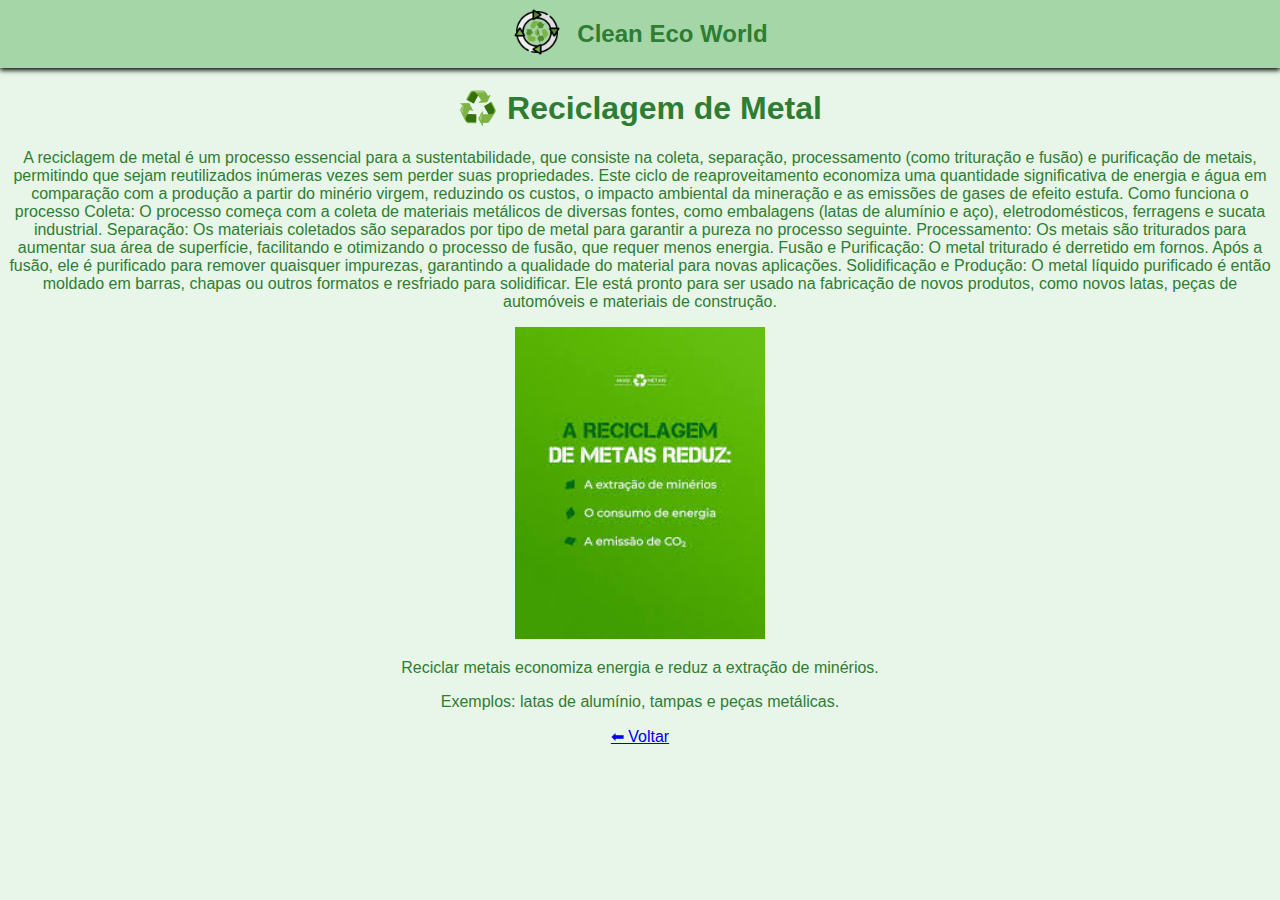
<file: metal.html>
<!DOCTYPE html>
<html lang="pt-BR">
<head>
    <meta charset="UTF-8">
    <title>Reciclagem de Metal</title>
    <link rel="stylesheet" href="style.css">
</head>
<body>
    <header>
        <div class="header-container">
          <a href="index.html"><img src="imagens/6387550.png" width="50" height="50" alt="Logo da Clean Eco World"></a>
          <h2>Clean Eco World</h2>
        </div>
      </header>
    <h1>♻️ Reciclagem de Metal</h1>
    <p>A reciclagem de metal é um processo essencial para a sustentabilidade, que consiste na coleta, separação, processamento (como trituração e fusão) e purificação de metais, 
      permitindo que sejam reutilizados inúmeras vezes sem perder suas propriedades. Este ciclo de reaproveitamento economiza uma quantidade significativa de energia e água em 
      comparação com a produção a partir do minério virgem, reduzindo os custos, o impacto ambiental da mineração e as emissões de gases de efeito estufa. 
      Como funciona o processo
      Coleta: O processo começa com a coleta de materiais metálicos de diversas fontes, como embalagens (latas de alumínio e aço), eletrodomésticos, ferragens e sucata industrial.
      Separação: Os materiais coletados são separados por tipo de metal para garantir a pureza no processo seguinte.
      Processamento: Os metais são triturados para aumentar sua área de superfície, facilitando e otimizando o processo de fusão, que requer menos energia.
      Fusão e Purificação: O metal triturado é derretido em fornos. Após a fusão, ele é purificado para remover quaisquer impurezas, garantindo a qualidade do material para novas aplicações.
      Solidificação e Produção: O metal líquido purificado é então moldado em barras, chapas ou outros formatos e resfriado para solidificar. Ele está pronto para ser usado na 
      fabricação de novos produtos, como novos latas, peças de automóveis e materiais de construção. </p>
    <img src="imagens/metal.png"width="250" alt="">
      <p>Reciclar metais economiza energia e reduz a extração de minérios.</p>
    <p>Exemplos: latas de alumínio, tampas e peças metálicas.</p>
    <a href="index.html" >⬅ Voltar</a>
</body>
</html>
</file>
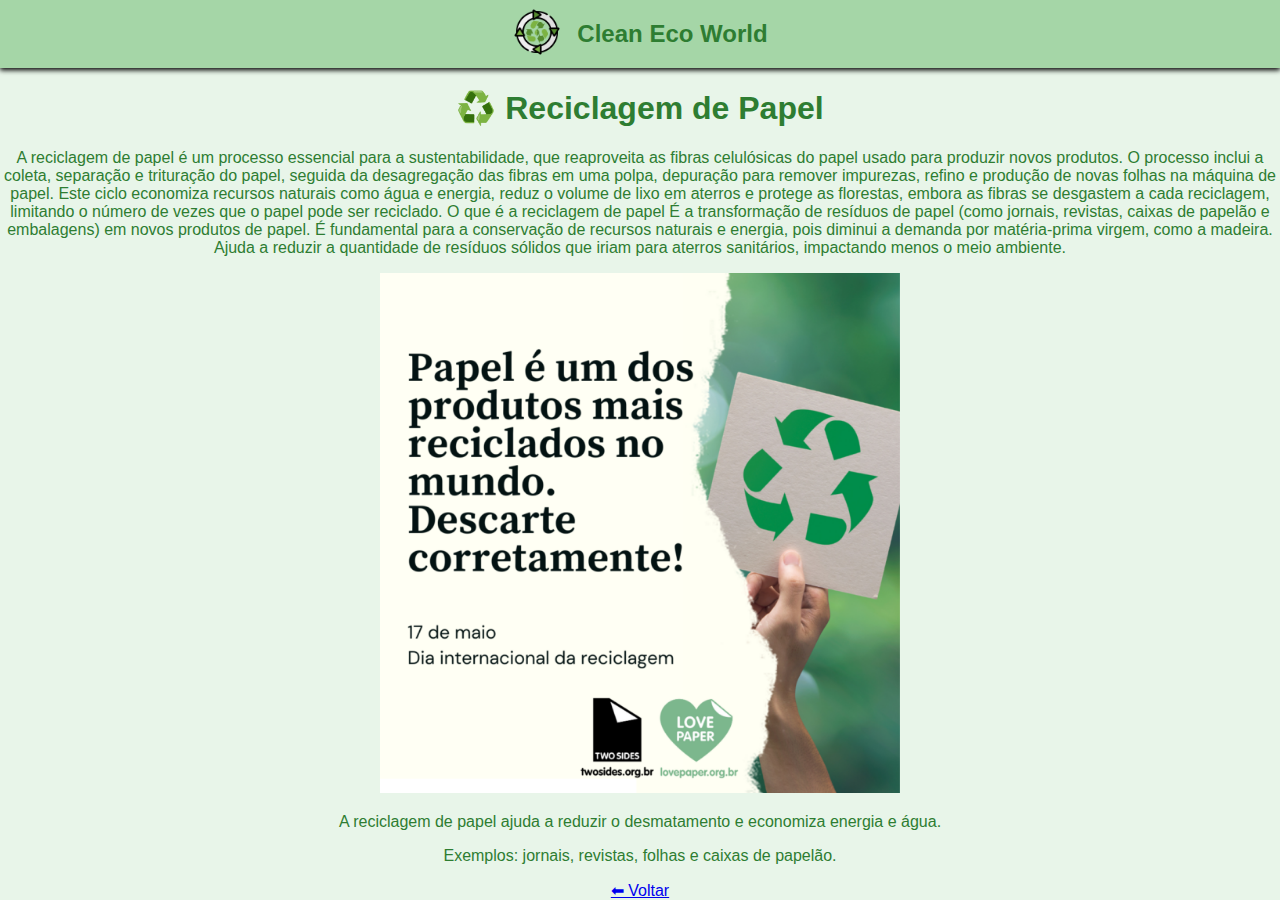
<file: papel.html>
<!DOCTYPE html>
<html lang="pt-BR">
<head>
    <meta charset="UTF-8">
    <title>Reciclagem de Papel</title>
    <link rel="stylesheet" href="style.css">
</head>
<body>
    <header>
        <div class="header-container">
          <a href="index.html"><img src="imagens/6387550.png" width="50" height="50" alt="Logo da Clean Eco World"></a>
          <h2>Clean Eco World</h2>
        </div>
      </header>
    <h1>♻️ Reciclagem de Papel</h1>
    <P>A reciclagem de papel é um processo essencial para a sustentabilidade, que reaproveita as fibras celulósicas do papel usado para 
      produzir novos produtos. O processo inclui a coleta, separação e trituração do papel, seguida da desagregação das fibras em uma 
      polpa, depuração para remover impurezas, refino e produção de novas folhas na máquina de papel. Este ciclo economiza recursos naturais 
      como água e energia, reduz o volume de lixo em aterros e protege as florestas, embora as fibras se desgastem a cada reciclagem, 
      limitando o número de vezes que o papel pode ser reciclado. 
      O que é a reciclagem de papel
      É a transformação de resíduos de papel (como jornais, revistas, caixas de papelão e embalagens) em novos produtos de papel.
      É fundamental para a conservação de recursos naturais e energia, pois diminui a demanda por matéria-prima virgem, como a madeira.
      Ajuda a reduzir a quantidade de resíduos sólidos que iriam para aterros sanitários, impactando menos o meio ambiente.</P>
      <img src="imagens/papel.png" width="520"alt="">
      <p>A reciclagem de papel ajuda a reduzir o desmatamento e economiza energia e água.</p>
    <p>Exemplos: jornais, revistas, folhas e caixas de papelão.</p>
    <a href="index.html">⬅ Voltar</a>
</body>
</html>
</file>
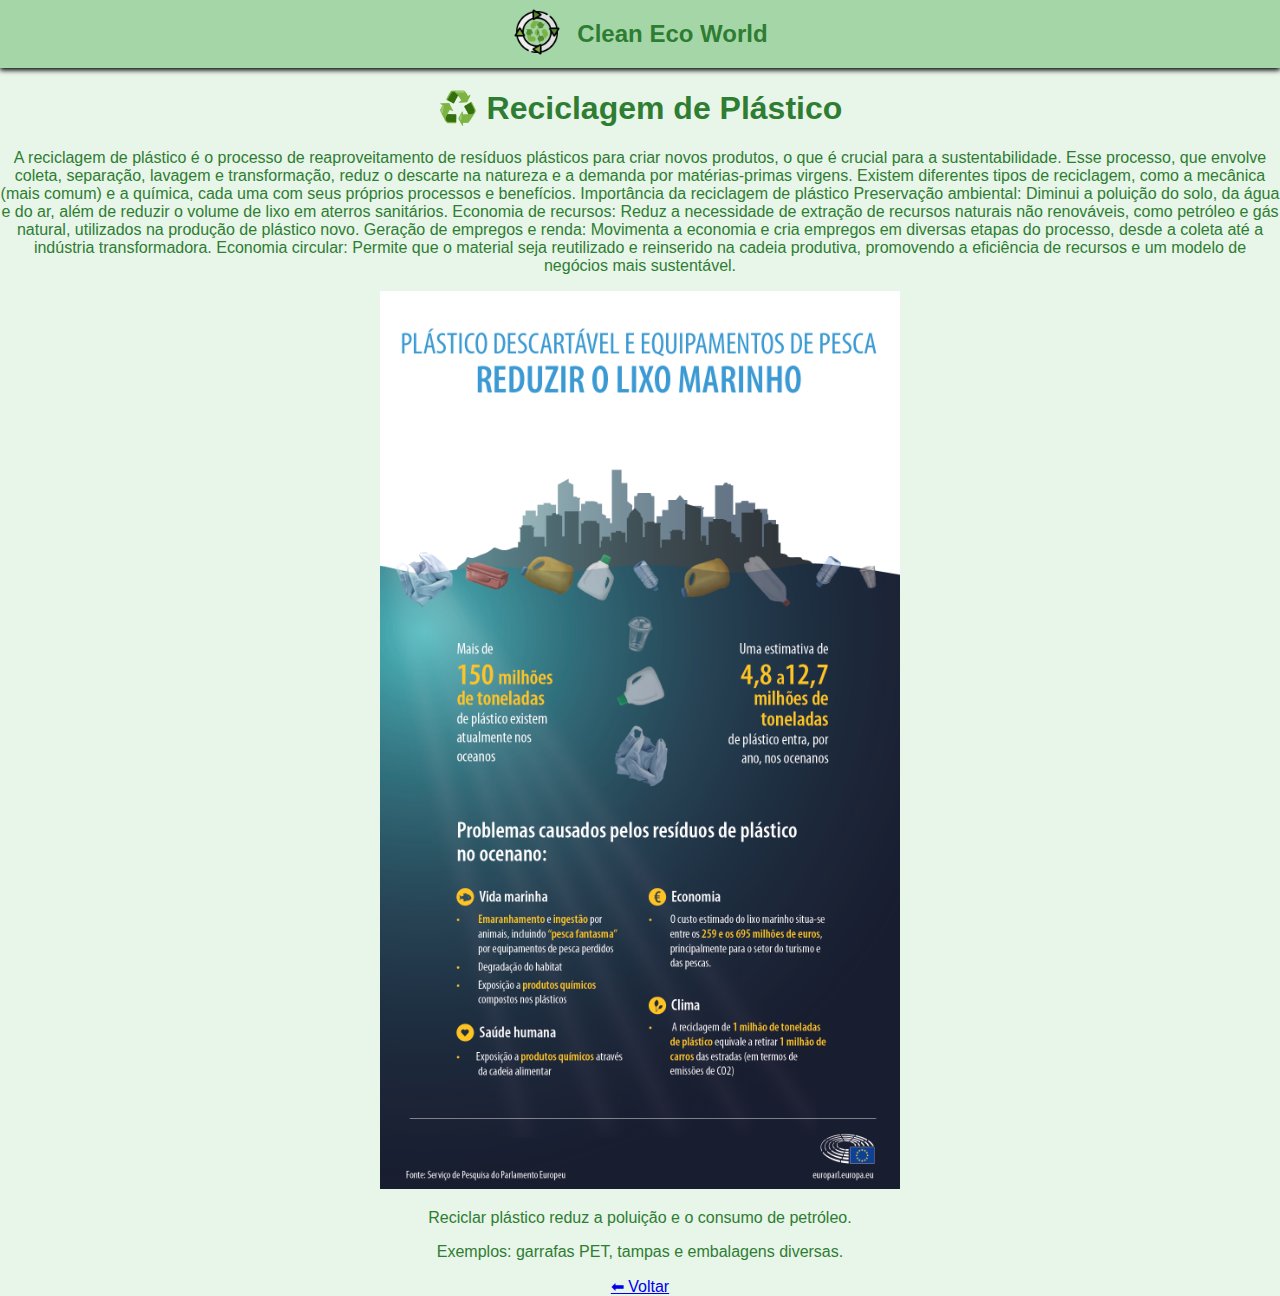
<file: Plástico.html>
<!DOCTYPE html>
<html lang="pt-BR">
<head>
    <meta charset="UTF-8">
    <title>Reciclagem de Plástico</title>
    <link rel="stylesheet" href="style.css">
</head>
<body>
    <header>
        <div class="header-container">
          <a href="index.html"><img src="imagens/6387550.png" width="50" height="50" alt="Logo da Clean Eco World"></a>
          <h2>Clean Eco World</h2>
        </div>
      </header>
    <h1>♻️ Reciclagem de Plástico</h1>
    <p>A reciclagem de plástico é o processo de reaproveitamento de resíduos plásticos para criar novos produtos, o que é crucial para a sustentabilidade. Esse processo, que envolve coleta, separação, lavagem e transformação, reduz o descarte na natureza e a demanda por matérias-primas virgens. Existem diferentes tipos de reciclagem, como a mecânica (mais comum) e a química, cada uma com seus próprios processos e benefícios. 
      Importância da reciclagem de plástico
      Preservação ambiental: Diminui a poluição do solo, da água e do ar, além de reduzir o volume de lixo em aterros sanitários.
      Economia de recursos: Reduz a necessidade de extração de recursos naturais não renováveis, como petróleo e gás natural, utilizados na produção de plástico novo.
      Geração de empregos e renda: Movimenta a economia e cria empregos em diversas etapas do processo, desde a coleta até a indústria transformadora.
      Economia circular: Permite que o material seja reutilizado e reinserido na cadeia produtiva, promovendo a eficiência de recursos e um modelo de negócios mais sustentável. </p>
      <img src="imagens/plastico.png" width="520"alt="">
      <p>Reciclar plástico reduz a poluição e o consumo de petróleo.</p>
    <p>Exemplos: garrafas PET, tampas e embalagens diversas.</p>
    <a href="index.html">⬅ Voltar</a>

</body>
</html>
</file>
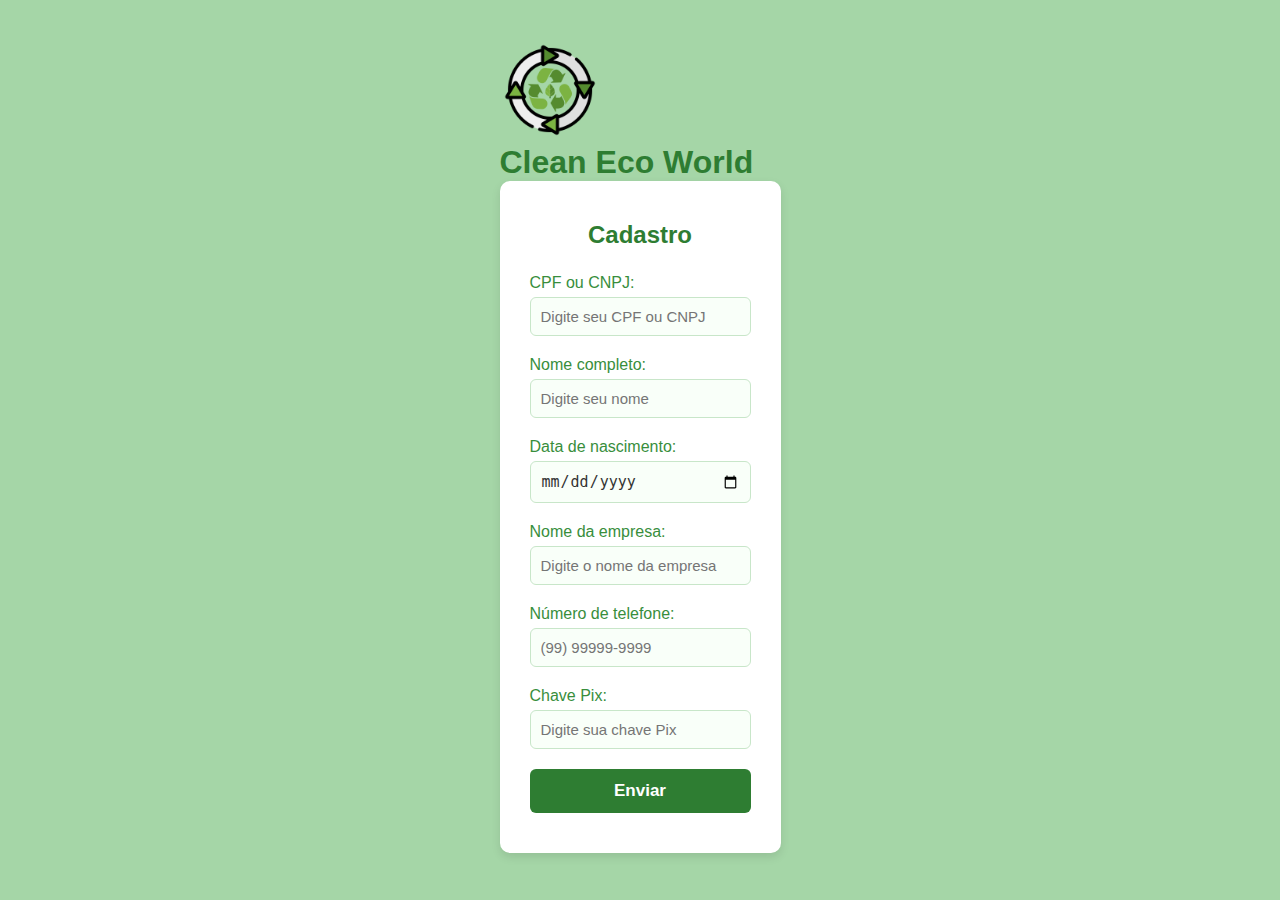
<file: proxix.html>
<!DOCTYPE html>
<html lang="pt-br">
<head>
  <meta charset="UTF-8">
  <title>Formulário de Cadastro</title>
<link rel="stylesheet" href="stilo.css">
</head>
<body>
  <form  action="#" method="post" onsubmit="return false;"> 
    <a href="index.html"><img src="imagens/6387550.png" width="100" height="100" alt="logo da Eco" ><H1> Clean Eco World</H1></a>

  <div class="form-container">
    <h2>Cadastro</h2>
    <form>
      <div class="form-group">
        <label for="cpfCnpj">CPF ou CNPJ:</label>
        <input type="text" id="cpfCnpj" name="cpfCnpj" placeholder="Digite seu CPF ou CNPJ" required >
      </div>

      <div class="form-group">
        <label for="nome">Nome completo:</label>
        <input type="text" id="nome" name="nome" placeholder="Digite seu nome" required>
      </div>

      <div class="form-group">
        <label for="dataNascimento">Data de nascimento:</label>
        <input type="date" id="dataNascimento" name="dataNascimento" required>
      </div>

      <div class="form-group">
        <label for="empresa">Nome da empresa:</label>
        <input type="text" id="empresa" name="empresa" placeholder="Digite o nome da empresa" required>
      </div>

      <div class="form-group">
        <label for="telefone">Número de telefone:</label>
        <input type="tel" id="telefone" name="telefone" placeholder="(99) 99999-9999" required>
      </div>

      <div class="form-group">
        <label for="pix">Chave Pix:</label>
        <input type="text" id="pix" name="pix" placeholder="Digite sua chave Pix" required>
      </div>

      <button type="submit">Enviar</button>
    </form>
  </div>

</body>
</html>
</file>
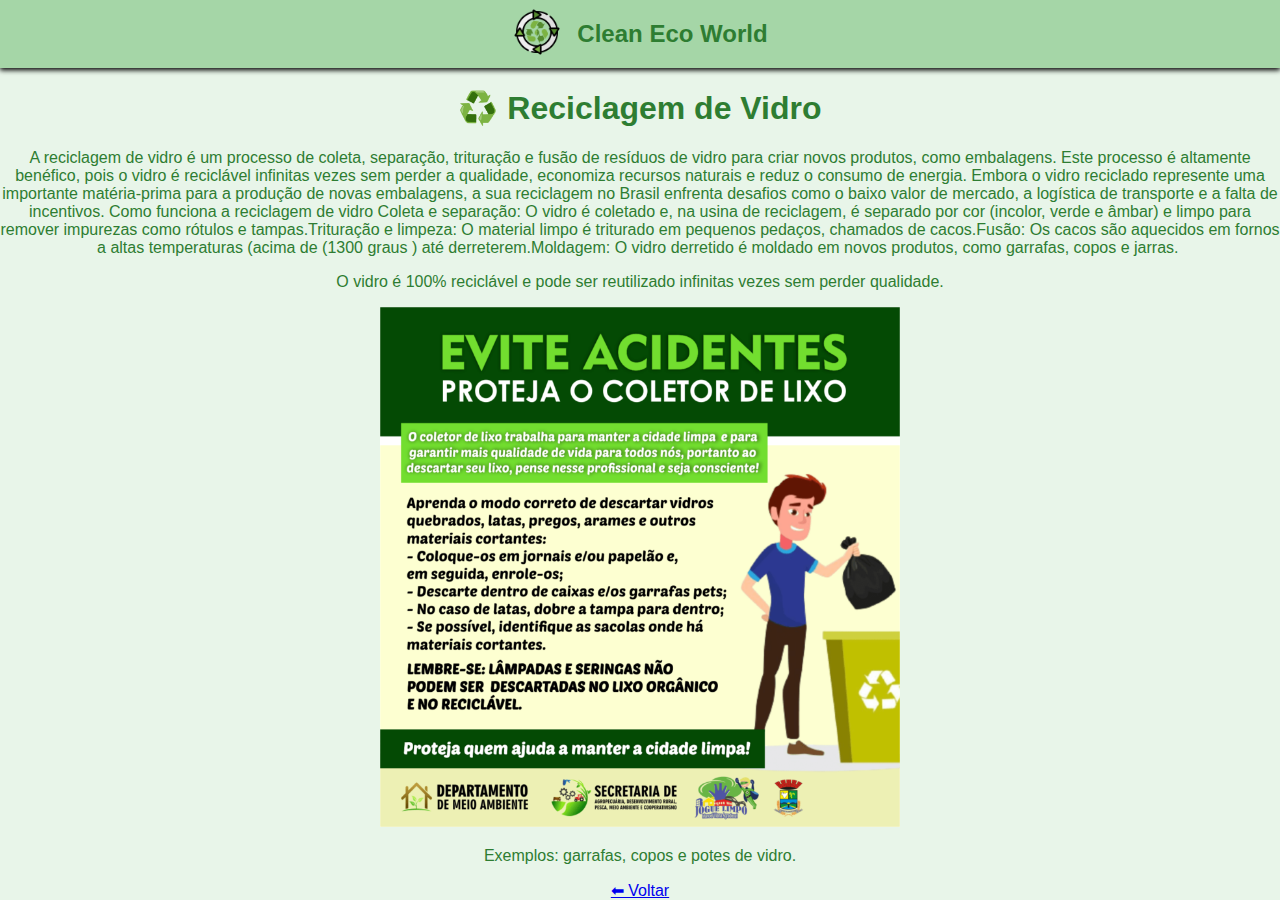
<file: vidro.html>
<!DOCTYPE html>
<html lang="pt-BR">
<head>
    <meta charset="UTF-8">
    <title>Reciclagem de Vidro</title>
    <link rel="stylesheet" href="style.css">
</head>
<body>
    <header>
        <div class="header-container">
          <a href="index.html"><img src="imagens/6387550.png" width="50" height="50" alt="Logo da Clean Eco World"></a>
          <h2>Clean Eco World</h2>
        </div>
      </header>
    <h1>♻️ Reciclagem de Vidro</h1>
    <p>A reciclagem de vidro é um processo de coleta, separação, trituração e fusão de resíduos de vidro para criar novos produtos,
       como embalagens. Este processo é altamente benéfico, pois o vidro é reciclável infinitas vezes sem perder a qualidade, economiza 
       recursos naturais e reduz o consumo de energia. Embora o vidro reciclado represente uma importante matéria-prima para a produção de
        novas embalagens, a sua reciclagem no Brasil enfrenta desafios como o baixo valor de mercado, a logística de transporte e a falta
         de incentivos. Como funciona a reciclagem de vidro Coleta e separação: O vidro é coletado e, na usina de reciclagem, é separado por cor 
         (incolor, verde e âmbar) e limpo para remover impurezas como rótulos e tampas.Trituração e limpeza: O material limpo é triturado em 
         pequenos pedaços, chamados de cacos.Fusão: Os cacos são aquecidos em fornos a altas temperaturas (acima de (1300 graus )
         até derreterem.Moldagem: O vidro derretido é moldado em novos produtos, como garrafas, copos e jarras. </p>
    <p>O vidro é 100% reciclável e pode ser reutilizado infinitas vezes sem perder qualidade.</p>
    <img src="imagens/vidro.png"width="520" alt="">
    <p>Exemplos: garrafas, copos e potes de vidro.</p>
    <a href="index.html">⬅ Voltar</a>
</body>
</html>
</file>
<file: style.css>
body {
    font-family: 'Poppins', sans-serif;
    background-color: #e8f5e9;
    margin: 0;
    padding: 0;
    text-align: center;
    color: #2e7d32;
  }
  
  header {
    background-color: #a5d6a7;
    padding: 20px 20;
    box-shadow: 0 2px 5px rgba(0,0,0,0.1);
  
  }
  .titulo{
 font-family: Arial, Helvetica, sans-serif;

    box-shadow: 0 2px 5px rgba(1,1,1,1.1);
  }
  
  .header-container {
    box-shadow: 0 2px 5px rgba(1,1,1,1.1);
    display: flex;
    align-items: center;
    justify-content: center;
    gap: 15px;
  }
  
  .intro {
    max-width: 700px;
    margin: 30px auto;
    padding: 0 20px;
  }
  
  .reciclagem-tipos {
    background-color: #c8e6c9;
    padding: 30px 0;
    border-radius: 10px;
    box-shadow: 2px 5px rgba(1,1,1,1.1);
  }
  
  .tipos-container {
    display: flex;
    flex-wrap: wrap;
    justify-content: center;
    gap: 40px;
    margin-top: 20px;
   
  }
  
  .tipo {
    background-color: white;
    padding: 15px;
    border-radius: 10px;
    box-shadow: 0 2px 6px rgba(1,1,1,1.1);
    width: 150px;
  }
  
  .botao-cadastro {
    display: inline-block;
    background-color: #43a047;
    color: white;
    padding: 15px 30px;
    text-decoration: none;
    font-weight: bold;
    border-radius: 8px;
    margin: 30px 0;
    transition: 0.3s;
  }
  
  .botao-cadastro:hover {
    background-color: #2e7d32;
     background-color: rgba(0, 128, 0, 0.761);
     box-shadow: 0 2px 5px rgba(1,1,1,1.1);
     padding: 10px 20px;
     border: none;
     cursor: pointer;
     width: 150px;
  }
  .botao-cadastro:hover{
    background-color:rgba(0, 128, 0, 0.461);
  }
  
  footer {
    background-color: #a5d6a7;
    padding: 15px;
    font-size: 14px;
    color: #1b5e20;
  }
 
  .metal{
   background-color:rgba(255, 255, 0, 0.847);
     padding: 10px 20px;
     border: none;
     cursor: pointer;
     width: 150px;
       box-shadow: 0 2px 5px rgba(1,1,1,1.1);
  }

  .metal:hover{
    background-color: rgba(0, 128, 0, 0.549);
  }
  .vidro{
    background-color: rgba(0, 128, 0, 0.761);
     padding: 10px 20px;
     border: none;
     cursor: pointer;
     width: 150px;
     box-shadow: 0 2px 5px rgba(1,1,1,1.1);
  }
  .vidro:hover{
    background-color: rgba(0, 128, 0, 0.549);
  }

  .plastico{
    background-color: red;
     padding: 10px 20px;
     border: none;
     cursor: pointer;
     width: 150px;
     box-shadow: 0 2px 5px rgba(1,1,1,1.1);
  }

  .plastico:hover{
    background-color: rgba(0, 128, 0, 0.549);
  }
  .papel{
    background-color: rgba(0, 0, 255, 0.604);
     padding: 10px 20px;
     border: none;
     cursor:pointer;
     width: 150px;
     box-shadow: 0 2px 5px rgba(1,1,1,1.1);
    }
  .papel:hover{
    background-color: rgba(0, 128, 0, 0.549);
  }
</file>
<file: stilo.css>
/* Reset geral */
* {
  margin: 0;
  padding: 0;
  box-sizing: border-box;
}

/* Corpo */
body {
  font-family: 'Poppins', Arial, sans-serif;
  background-color: #a5d6a7; /* verde mais suave */
  color: #2e7d32;
  display: flex;
  flex-direction: column;
  align-items: center;
  min-height: 100vh;
  padding: 40px 20px;
}

/* Cabeçalho com logo e título */
a {
  text-decoration: none;
  color: inherit;
}



/* Caixa principal do formulário */
.form-container {
  background-color: #fff;
  padding: 40px 30px;
  max-width: 500px;
  width: 100%;
  border-radius: 10px;
  box-shadow: 0 4px 10px rgba(0,0,0,0.1);
  text-align: left;
}

/* Título do formulário */
.form-container h2 {
  text-align: center;
  color: #2e7d32;
  margin-bottom: 25px;
  font-size: 24px;
}

/* Grupos de campos */
.form-group {
  margin-bottom: 20px;
}

label {
  display: block;
  margin-bottom: 5px;
  color: #388e3c;
  font-weight: 500;
}

input[type="text"],
input[type="date"],
input[type="tel"] {
  width: 100%;
  padding: 10px;
  border: 1px solid #c8e6c9;
  border-radius: 6px;
  box-sizing: border-box;
  font-size: 15px;
  color: #333;
  background-color: #f9fff9;
}

input:focus {
  border-color: #66bb6a;
  outline: none;
  box-shadow: 0 0 4px rgba(102,187,106,0.5);
}

/* Botão */
button {
  width: 100%;
  padding: 12px;
  background-color: #2e7d32;
  color: white;
  border: none;
  border-radius: 6px;
  font-size: 17px;
  font-weight: 600;
  cursor: pointer;
  transition: background 0.3s ease, transform 0.2s;
}

button:hover {
  background-color: #1b5e20;
  transform: scale(1.02);
}

/* Responsivo */
@media (max-width: 600px) {
  body {
    padding: 20px;
  }

  .form-container {
    padding: 30px 20px;
  }

  header h1 {
    font-size: 26px;
  }
}
</file>
